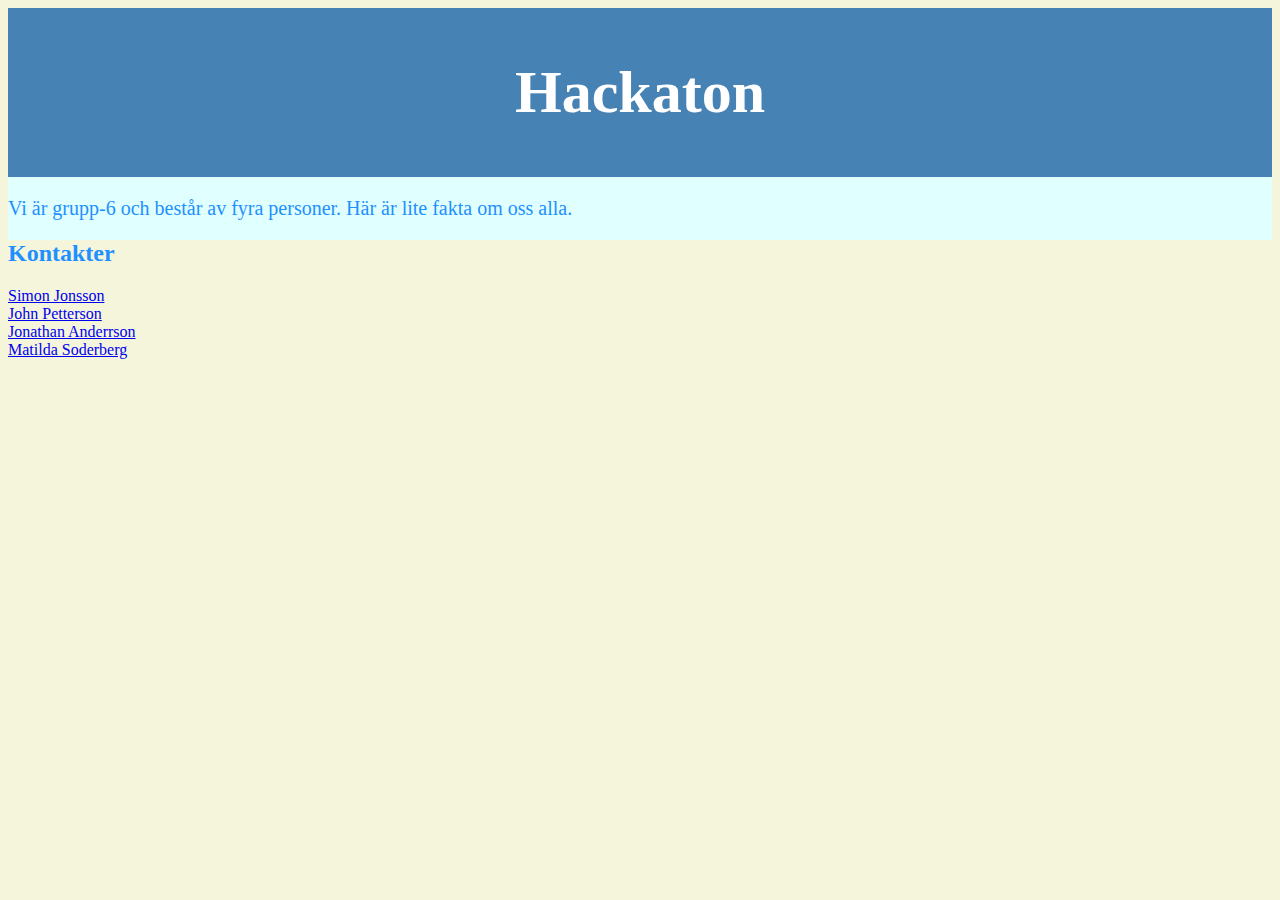
<file: index.html>
<!DOCTYPE html>
<html lang="en">
<head>
    <meta charset="UTF-8">
    <meta http-equiv="X-UA-Compatible" content="IE=edge">
    <meta name="viewport" content="width=device-width, initial-scale=1.0">
    <title>Kontaktboklistasak</title>
    <link rel="icon" href="https://www.freepnglogos.com/uploads/games-png/games-controller-game-icon-17.png">
        <style>
            body{
        background-color:beige;
            }

            header{
                background-color:steelblue;
                padding: 10px;
                text-align: center;
                font-size:30px;
                Color: White;
            }

            nav{
                float:left;
                background-color: lightcyan;
                width: 100%;
                font-size:20px;
                
            }

    
        </style>
    
</head>
    <body>
        <div>
            <header>
                <h1>Hackaton</h1>
            </header>
            <nav>
            <p style ="color:dodgerblue">Vi är grupp-6 och  består av fyra personer. Här är lite fakta om oss alla.</p>
            </nav> <br>
        <h2 style = "color:dodgerblue">Kontakter</h4>
        <u1 style ="color:dodgerblue">
        <li><a href="Simon.html">Simon Jonsson</a></li>
        <li><a href="john-pettersson.html">John Petterson</a></li>
        <li><a href="Jonathan.html">Jonathan Anderrson</a></li>
        <li><a href="Matilda-Soderberg.html">Matilda Soderberg</a></li>
    </u1>
</div>    
</body>
</html>
</file>
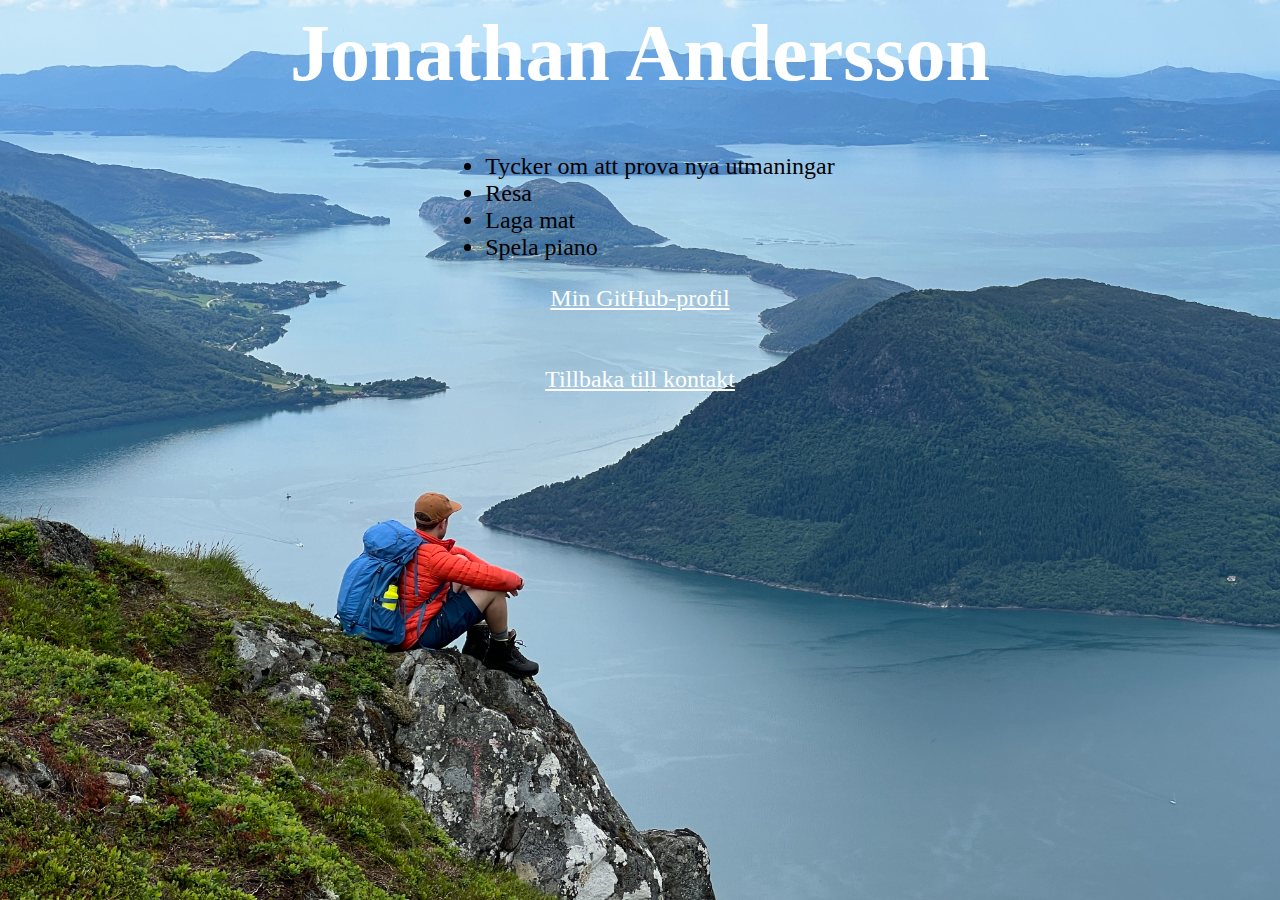
<file: jonathan.html>
<!DOCTYPE html>
<html lang="en">
<head>
    <meta charset="UTF-8">
    <meta http-equiv="X-UA-Compatible" content="IE=edge">
    <meta name="viewport" content="width=device-width, initial-scale=1.0">
    <title>Document</title>

    <link rel="stylesheet" href="css/main.css">
</head>

<body>
    <header>Jonathan Andersson</header>
    <div id="wrapper">
        <div>
            <ul>
                <li>Tycker om att prova nya utmaningar</li>
                <li>Resa</li>
                <li>Laga mat</li>
                <li>Spela piano</li>
            </ul>
        
            <a href="https://github.com/Sleepy-Koala">Min GitHub-profil</a> 
            <br>
            <br>
            <a href="index.html">Tillbaka till kontakt</a><!-- hej-->
        </div>
    </div>
</body>
</html>
</file>
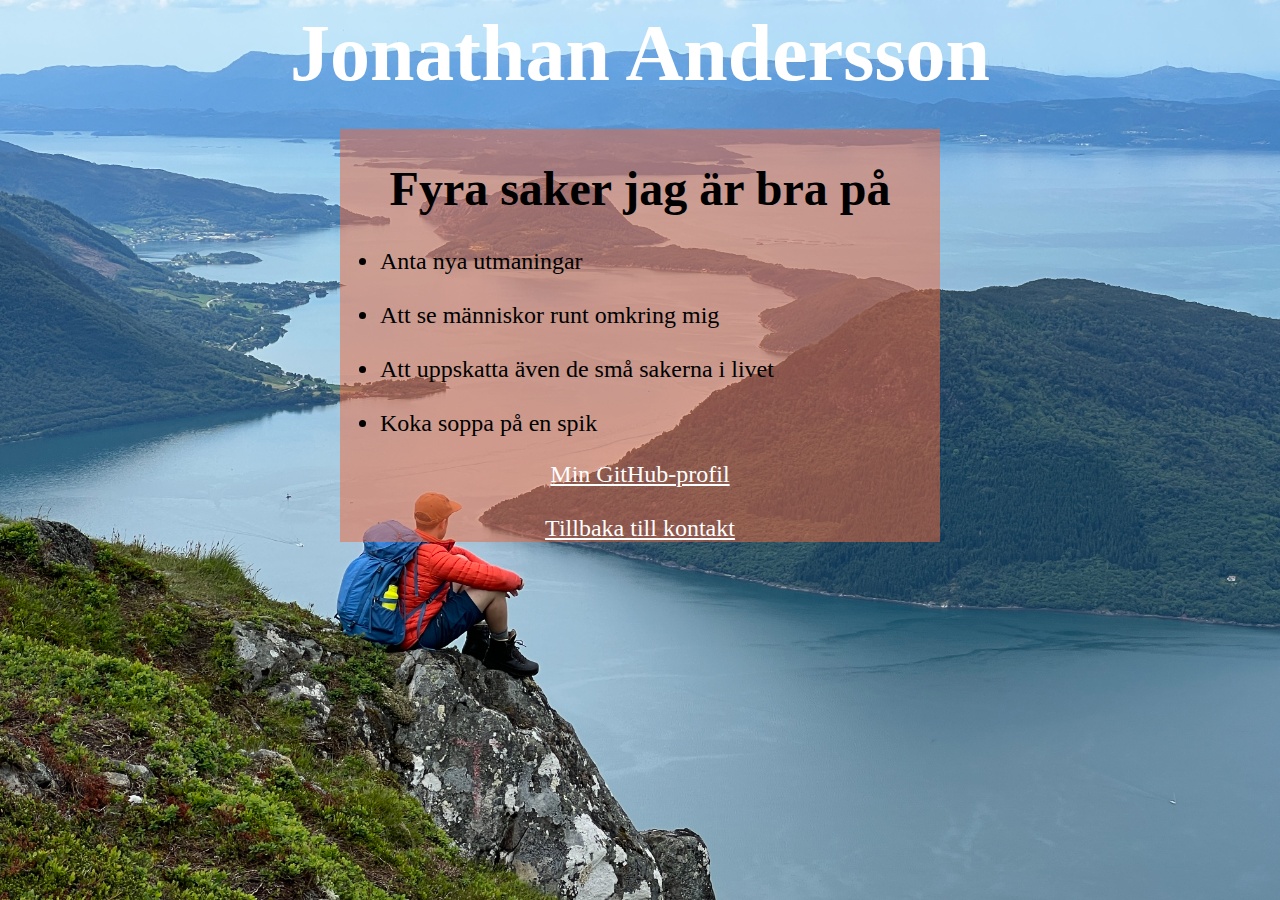
<file: Jonathan.html>
<!DOCTYPE html>
<html lang="en">
<head>
    <meta charset="UTF-8">
    <meta http-equiv="X-UA-Compatible" content="IE=edge">
    <meta name="viewport" content="width=device-width, initial-scale=1.0">
    <title>Document</title>

    <link rel="stylesheet" href="css/main.css">
</head>

<body>
    <header>Jonathan Andersson</header>
    <div id="wrapper">
        <div class="main">
            <h1>Fyra saker jag är bra på</h1>
            <ul>
                <li>Anta nya utmaningar</li>
                <br>
                <li>Att se människor runt omkring mig</li>
                <br>
                <li>Att uppskatta även de små sakerna i livet</li>
                <br>
                <li>Koka soppa på en spik</li>
            </ul>
        
            <a href="https://github.com/Sleepy-Koala">Min GitHub-profil</a> 
            <br>
            <a href="index.html">Tillbaka till kontakt</a>
        </div>
    </div>
</body>
</html>
</file>
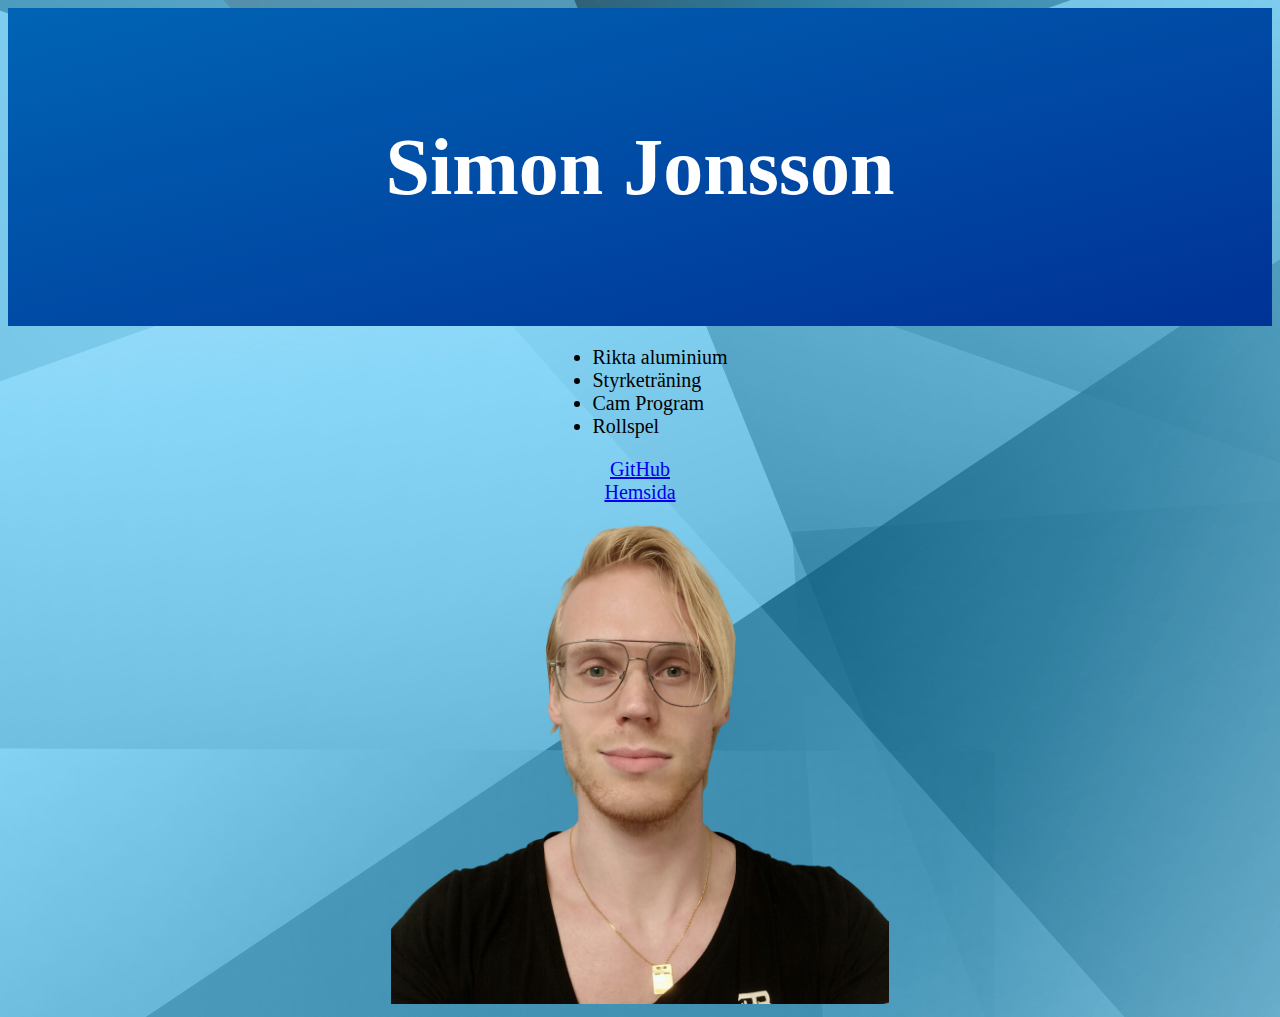
<file: Simon.html>
<!DOCTYPE html>
<html>

<head>
    <title>Simon</title>
    <style>
        .header {
            padding: 60px;
            text-align: center;
            background-image: linear-gradient(to bottom right, rgb(0, 100, 180), rgb(0, 50, 150));
            color: white;
            font-size: 40px;
        }

        .mydiv {       
            font-size: 20px;  
            text-align: center;          
        }

        ul.myUL {
            display: inline-block;
            text-align: left;
        }

        img {
            margin-left: auto;
            margin-right: auto;
        }

        body {
            background-image: url('Banner.jpg');
            background-repeat: no-repeat;   
        }
    </style>
</head>

<body>
    <div id="wrapper">
        <div class="header">
            <h1>Simon Jonsson</h1>
        </div>         
        <div class="mydiv">
        
            <ul style="color: rgb(0, 0, 0);" class="myUL">
                <li>Rikta aluminium</li>
                <li>Styrketräning</li>
                <li>Cam Program</li>
                <li>Rollspel</li>
            </ul><br>
                    
            <a href="https://github.com/Behemoth39">GitHub</a><br>
            <a href="index.html">Hemsida</a><br>          
            
            <img src="ME.png" with="500" height="500">

        </div>
    </div>
</body>

</html>
</file>
<file: css/main.css>
header {
    display: flex;
    justify-content: center;
    font-style:normal;
    font-size: 80px;
    font-weight: bold;
    color: white;

}

h1 {
    display: flex;
    justify-content: center;
}

a:link {
    color: white;
    display: flex;
    justify-content: center;
}

a:visited {
    color: white;
    display: flex;
    justify-content: center;
}

body {
    background-image: url(../img/IMG_3013.JPG);
    background-size: cover;
    background-attachment: fixed;
}

#wrapper {
    display: flex;
    justify-content: center;

    font-size:x-large;
    color: black;
    
    margin-top: 30px;
}

.main {
    background: rgba(240, 104, 58, 0.5);
    width: 600px;
}
</file>
